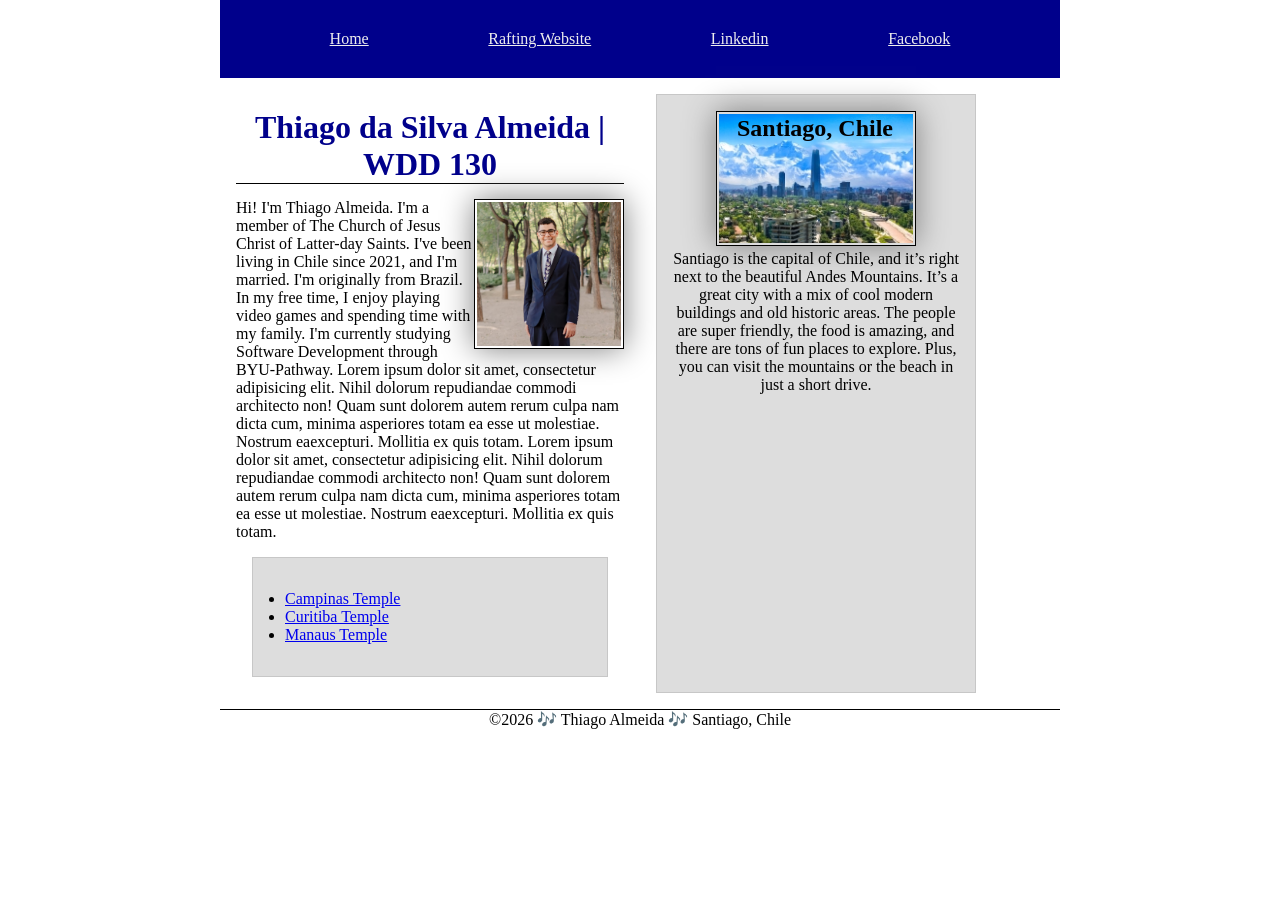
<file: index.html>
<!DOCTYPE html>
<html lang="en">

<head>
    <meta charset="UTF-8">
    <meta name="viewport" content="width=device-width, initial-scale=1.0">
    <title>Thiago da Silva Almeida | WDD 130 </title>
    <meta name="description"
      content="Thiago Almeida, This is my assignment homepage. I use it to practice my web development skills.">
    <meta name="author" content="Thiago da Silva Almeida">
    <link rel="stylesheet" href="styles/styles.css">
</head>

<body>
    <header>
        <nav>
            <a href="#">Home</a>
            <a href="https://thiagoalmeida001.github.io/wdd130/wwr/about.html">Rafting Website</a>
            <a href="https://www.linkedin.com/in/thiagodasilvaalmeida">Linkedin</a>
            <a href="https://www.facebook.com/AlmeidaThiagodaSilva">Facebook</a>
        </nav>
    </header>
    <div class="grid">
        <main>
            <h1>Thiago da Silva Almeida | WDD 130</h1>
            <img src="images/profile.jpg" alt="Thiago profile" width="200">
            <p>Hi! I'm Thiago Almeida. I'm a member of The Church of Jesus Christ of Latter-day
                Saints.
                I've been living in Chile since 2021, and I'm married. I'm originally from Brazil.
                In my
                free time, I enjoy playing video games and spending time with my family. I'm
                currently
                studying Software Development through BYU-Pathway.
                Lorem ipsum dolor sit amet, consectetur adipisicing elit. Nihil dolorum repudiandae
                commodi architecto
                non! Quam sunt dolorem autem rerum culpa nam dicta cum, minima asperiores totam ea
                esse
                ut molestiae.
                Nostrum eaexcepturi. Mollitia ex quis totam.
                Lorem ipsum dolor sit amet, consectetur adipisicing elit. Nihil dolorum repudiandae
                commodi architecto
                non! Quam sunt dolorem autem rerum culpa nam dicta cum, minima asperiores totam ea
                esse
                ut molestiae.
                Nostrum eaexcepturi. Mollitia ex quis totam.
            </p>

            <ul class="box right-space">
                <li><a
                      href="https://newsroom.churchofjesuschrist.org/article/campinas-brazil-temple">Campinas
                        Temple</a></li>
                <li><a
                      href="https://newsroom.churchofjesuschrist.org/article/curitiba-brazil-temple">Curitiba
                        Temple</a></li>
                <li><a href="https://newsroom.churchofjesuschrist.org/article/manaus-brazil-temple">Manaus
                        Temple</a></li>
            </ul>
        </main>
        <aside class="box">
            <h2>Santiago, Chile</h2>
            <img src="images/chile.jpg" alt="Aerial view of Santiago, Chile" width="200">
            <p>Santiago is the capital of Chile, and it’s right next to the beautiful Andes
                Mountains.
                It’s a great
                city with a mix of cool modern buildings and old historic areas. The people are
                super
                friendly, the
                food is amazing, and there are tons of fun places to explore. Plus, you can visit
                the
                mountains or
                the beach in just a short drive.</p>
        </aside>

    </div>
    <footer>
        <p>&copy;2026 🎶 Thiago Almeida 🎶 Santiago, Chile</p>
    </footer>
</body>

</html>
</file>
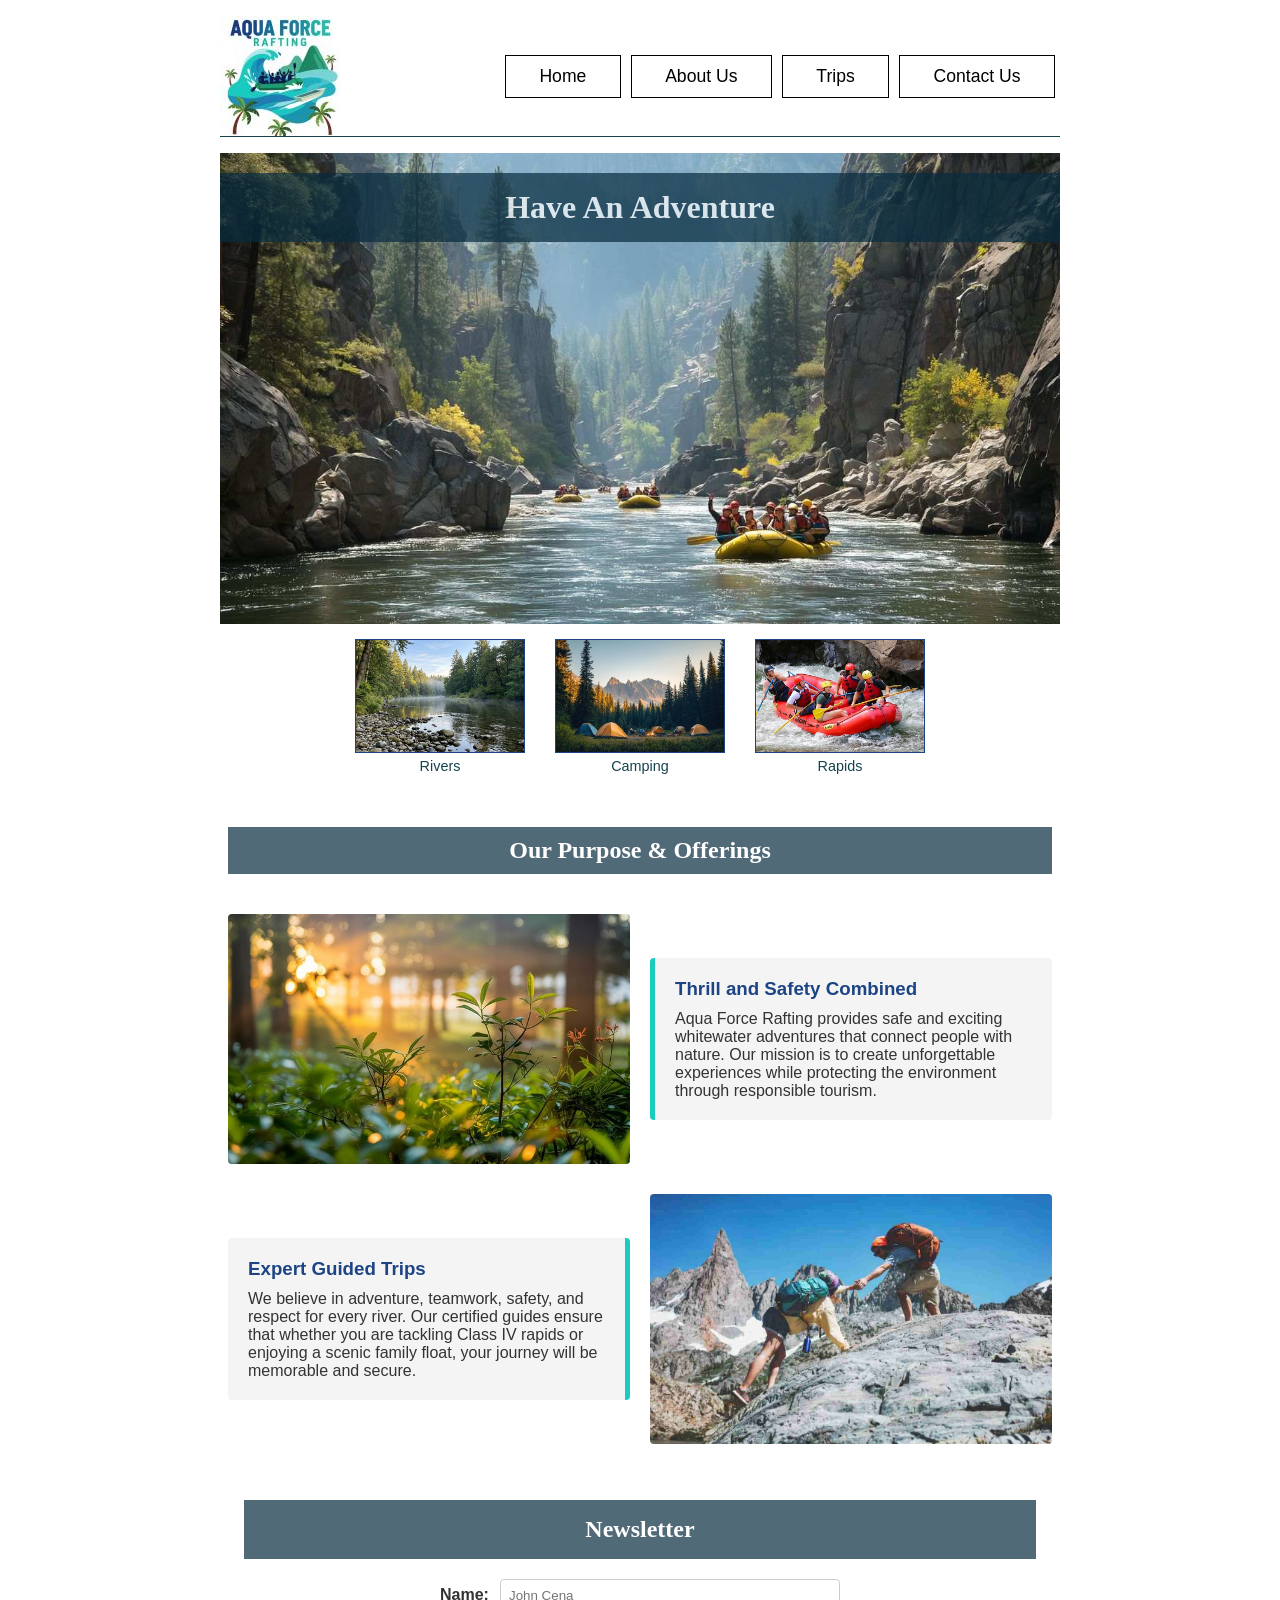
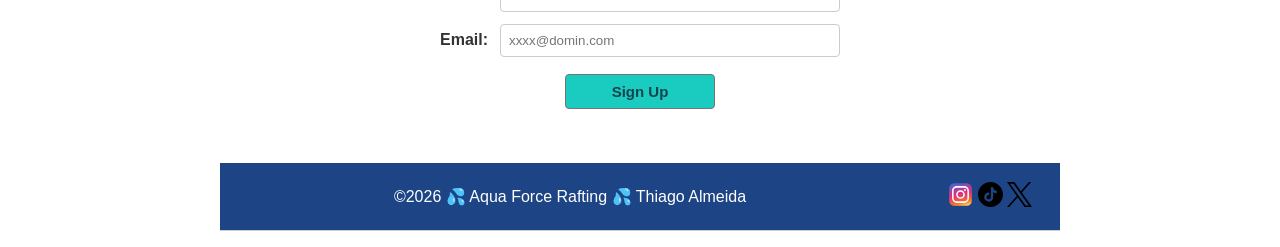
<file: wwr/index.html>
<!DOCTYPE html>
<html lang="en">

<head>
    <meta charset="UTF-8">
    <meta name="viewport" content="width=device-width, initial-scale=1.0">
    <title>Home</title>
    <meta name="description" content="Home page from my Aqua Force Rafting Site Project. ">
    <meta name="author" content="Thiago da Silva Almeida">
    <link rel="stylesheet" href="styles/rafting.css">
</head>

<body>
    <header>
        <img src="images/logo.jpg" alt="Aqua Force Rafting logo">
        <nav>
            <ul class="navigation">
                <li><a href="index.html">Home</a></li>
                <li><a href="about.html">About Us</a></li>
                <li><a href="trips.html">Trips</a></li>
                <li><a href="contact.html">Contact Us</a></li>
            </ul>
        </nav>
    </header>
    <main>
        <div class="hero">
            <img src="images/hero2.jpg" alt="Rafting img">
            <h1 class="h1_about">Have An Adventure</h1>
        </div>
        <div>
            <div class="imagens-container">
                <figure>
                    <img src="images/fig001.jpg"
                      alt="Team paddling through intense white water rapids">
                    <figcaption>Rivers</figcaption>
                </figure>
                <figure>
                    <img src="images/fig002.jpg"
                      alt="Group of people rafting together on a fast river">
                    <figcaption>Camping</figcaption>
                </figure>
                <figure>
                    <img src="images/fig3.jpg"
                      alt="Red rafting boat navigating a turbulent river curve">
                    <figcaption>Rapids</figcaption>
                </figure>
            </div>

        </div>
        <section class="grid-purpose">
            <h2>Our Purpose & Offerings</h2>

            <div class="grid-row">
                <img src="images/natural.jpg" alt="Rafting adventure in the canyons">
                <div class="grid-text">
                    <h3>Thrill and Safety Combined</h3>
                    <p>Aqua Force Rafting provides safe and exciting whitewater adventures that
                        connect
                        people with nature. Our mission is to create unforgettable experiences while
                        protecting the environment through responsible tourism.</p>
                </div>
            </div>

            <div class="grid-row reverse">
                <div class="grid-text">
                    <h3>Expert Guided Trips</h3>
                    <p>We believe in adventure, teamwork, safety, and respect for every river. Our
                        certified
                        guides ensure that whether you are tackling Class IV rapids or enjoying a
                        scenic
                        family float, your journey will be memorable and secure.</p>
                </div>
                <img src="images/fig003.jpg" alt="Rafting team teamwork">
            </div>
        </section>
        <section class="newsletter">
            <h2>Newsletter</h2>
            <div>
                <form>
                    <div>
                        <label for="fullname">Name:</label>
                        <input type="text" id="fullname" name="fullname" placeholder="John Cena"
                          required>
                    </div>

                    <div>

                        <label for="useremail">Email:</label>
                        <input type="email" id="useremail" name="useremail"
                          placeholder="xxxx@domin.com" required>
                    </div>
                    <button type="submit">Sign Up</button>
                </form>
            </div>
        </section>

    </main>
    <footer>
        <p>&copy;2026 💦 Aqua Force Rafting 💦 Thiago Almeida</p>
        <nav class="socialmedia">
            <a href="https://www.instagram.com/">
                <img src="images/instagram-square.svg" alt="Instagram Icon">
            </a>
            <a href="https://www.tiktok.com/">
                <img src="images/tictok-bw.svg" alt="Tiktok Icon">
            </a>
            <a href="https://x.com">
                <img src="images/x-bw.svg" alt="X Icon">
            </a>
        </nav>
    </footer>
</body>

</html>
</file>
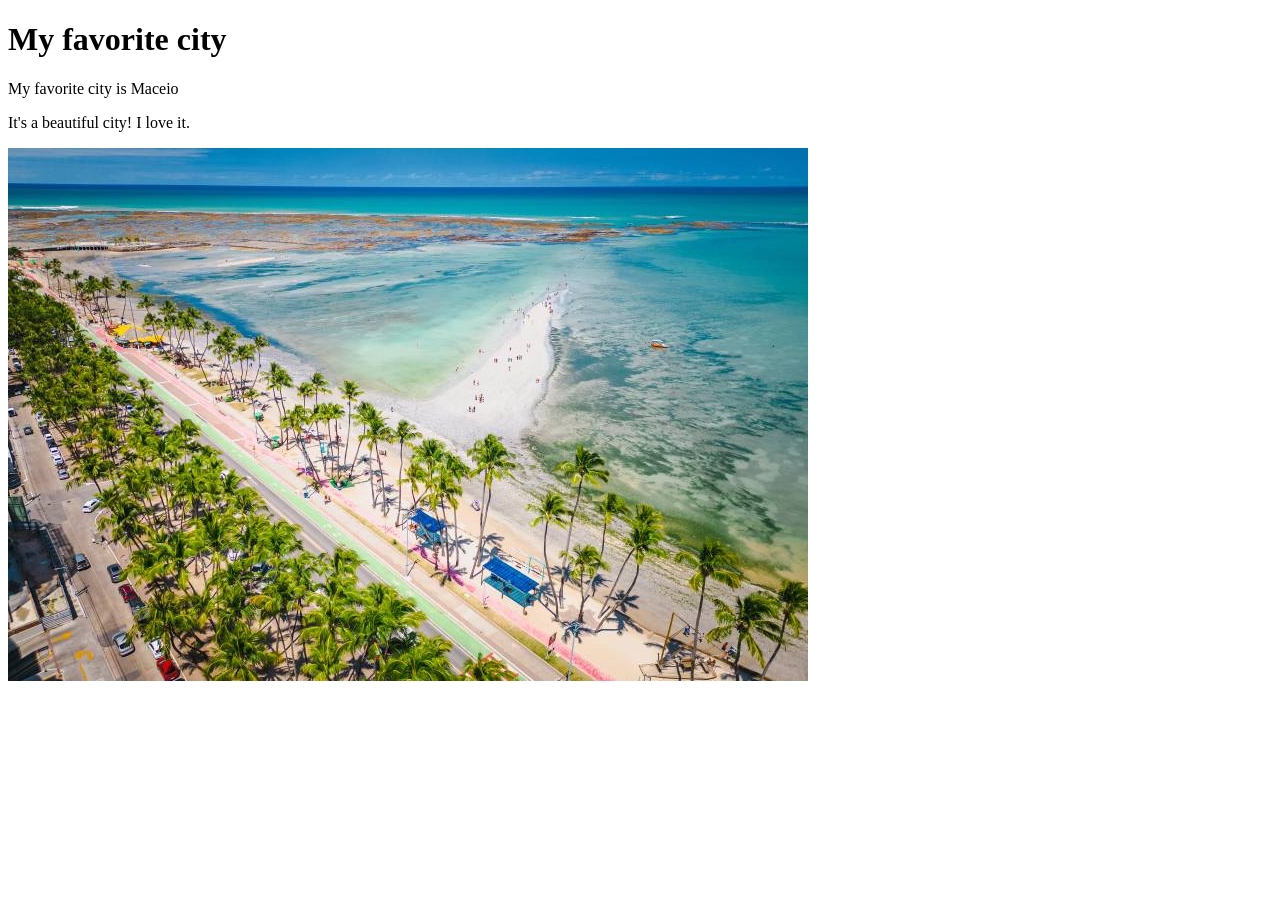
<file: week01/favorite-city.html>
<!DOCTYPE html>
<html lang="en">
<head>
    <meta charset="UTF-8">
    <meta name="viewport" content="width=device-width, initial-scale=1.0">
    <title>My favorite city</title>
</head>
<body>
    <h1>My favorite city</h1>
    <p>My favorite city is Maceio</p>
    <p>It's a beautiful city! I love it.</p>
    <img src="images/maceio-beach.jpg" alt="The Maceio beach">
</body>
</html>
</file>
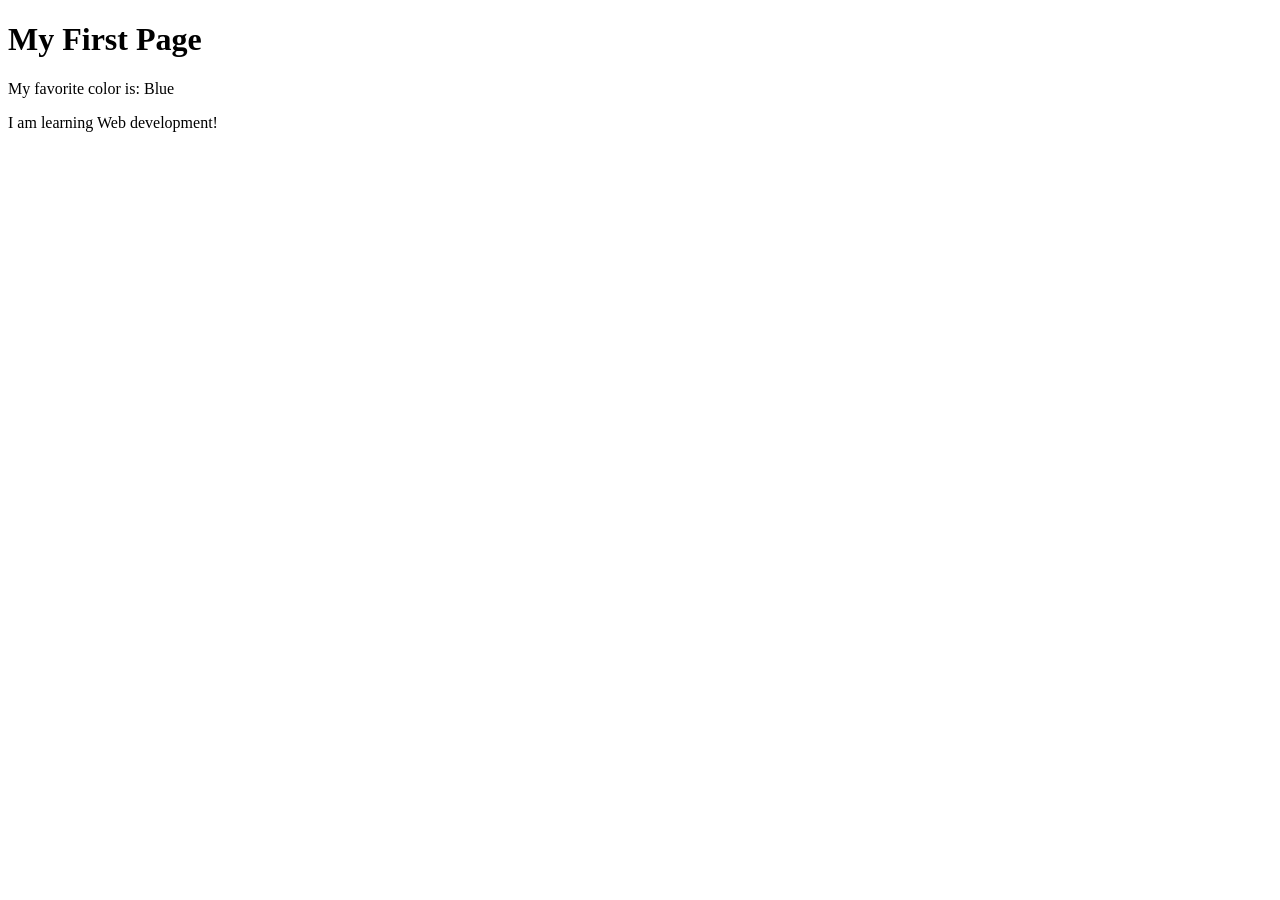
<file: week01/first-page.html>
<!DOCTYPE html>
<html lang="en">
<head>
    <meta charset="UTF-8">
    <meta name="viewport" content="width=device-width, initial-scale=1.0">
    <title>My First Page</title>
</head>
<body>
    <h1>My First Page</h1>
    <p>My favorite color is: Blue</p>
    <p>I am learning Web development!</p>
</body>
</html>
</file>
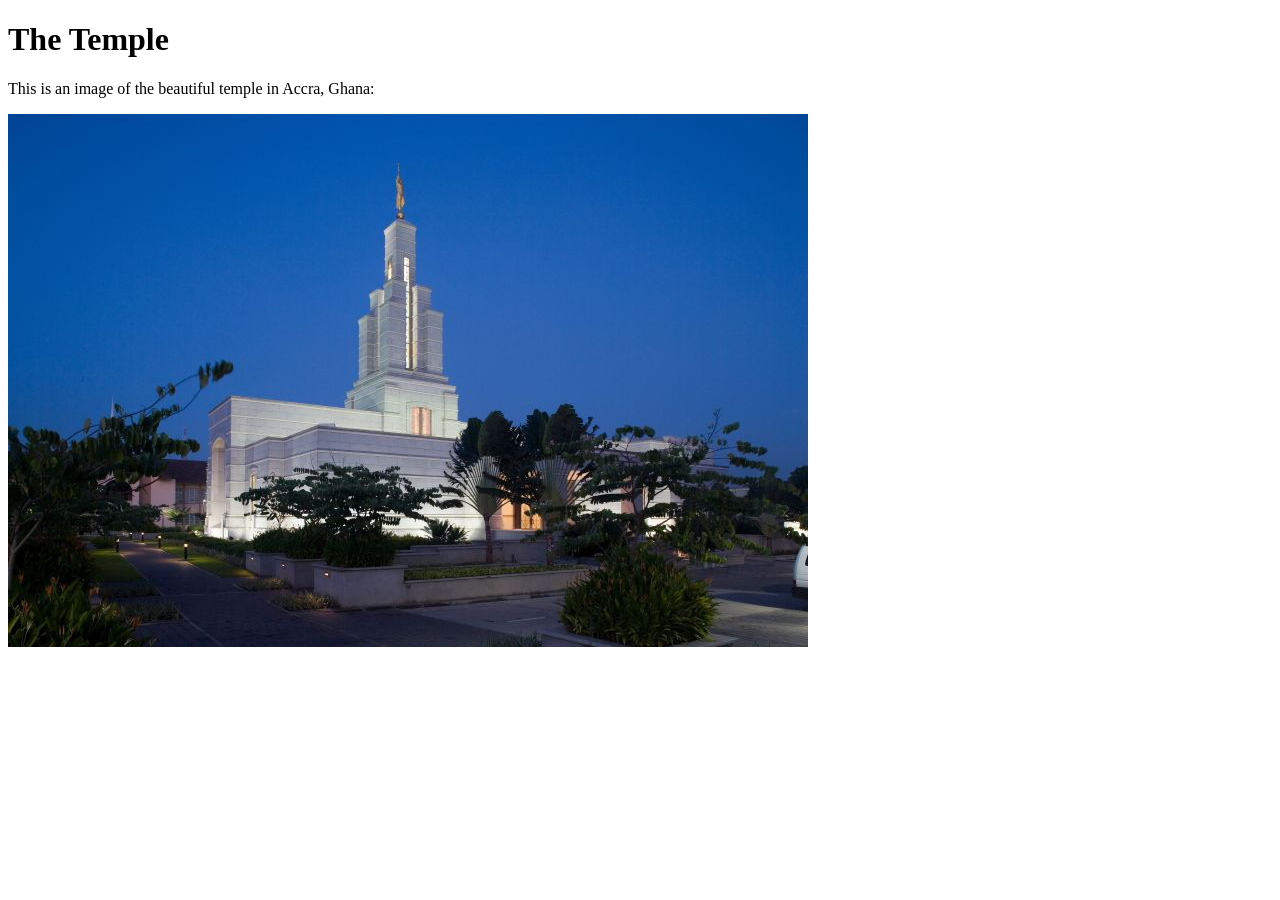
<file: week01/images-solution.html>
<!DOCTYPE html>
<html lang="en">
<head>
    <meta charset="UTF-8">
    <meta name="viewport" content="width=device-width, initial-scale=1.0">
    <title>Temple Image</title>
</head>
<body>
    <h1>The Temple</h1>
    <p>This is an image of the beautiful temple in Accra, Ghana:</p>
    <img src="images/temple-small.jpg" alt="The Accra Ghana Temple">
    
</body>
</html>
</file>
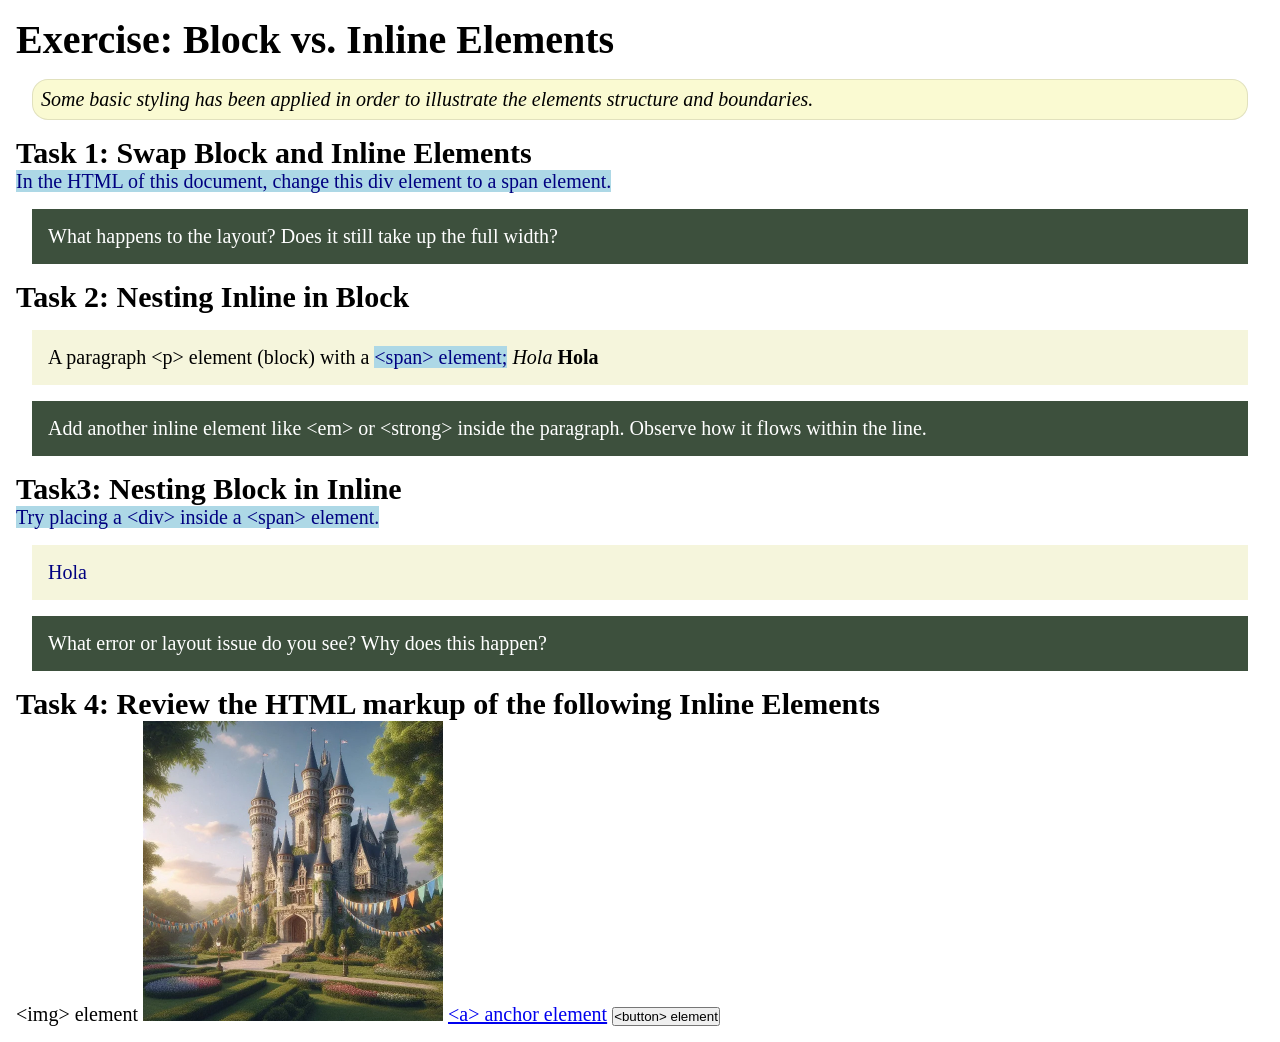
<file: week02/block-vs-inline.html>
<!DOCTYPE html>
<html lang="en">

<head>
    <meta charset="UTF-8">
    <meta name="viewport" content="width=device-width, initial-scale=1.0">
    <title>Exercise: Block vs. Inline Elements</title>
    <link rel="stylesheet" href="styles/block-vs-inline.css">
</head>

<body>
    <main>
        <h1>Exercise: Block vs. Inline Elements</h1>
        <p class="note">Some basic styling has been applied in order to illustrate the elements structure and
            boundaries.</p>

        <h2>Task 1: Swap Block and Inline Elements</h2>
        <span>In the HTML of this document, change this div element to a span element.</span>

        <p class="question">What happens to the layout? Does it still take up the full width?</p>

        <h2>Task 2: Nesting Inline in Block</h2>
        <p>A paragraph &lt;p&gt; element (block) with a <span>&lt;span&gt; element;</span>
        <em> Hola </em> <strong> Hola</strong></p>
        <p class="question">Add another inline element like &lt;em&gt; or &lt;strong&gt; inside the paragraph. Observe
            how it flows within the line.</p>

        <h2>Task3: Nesting Block in Inline</h2>
        <span>Try placing a &lt;div&gt; inside a &lt;span&gt; element.
            <div> Hola</div>
        </span>
            <p class="question">What error or layout issue do you see? Why does this happen?</p>


            <h2>Task 4: Review the HTML markup of the following Inline Elements</h2>
        &lt;img&gt; element
        <img src="images/castle.webp" alt="placeholder image (images are inline)" width="300" height="300">
        <a href="https://churchofjesuschrist.org">&lt;a&gt; anchor element</a>
        <button type="button">&lt;button&gt; element</button>
    </main>
</body>

</html>
</file>
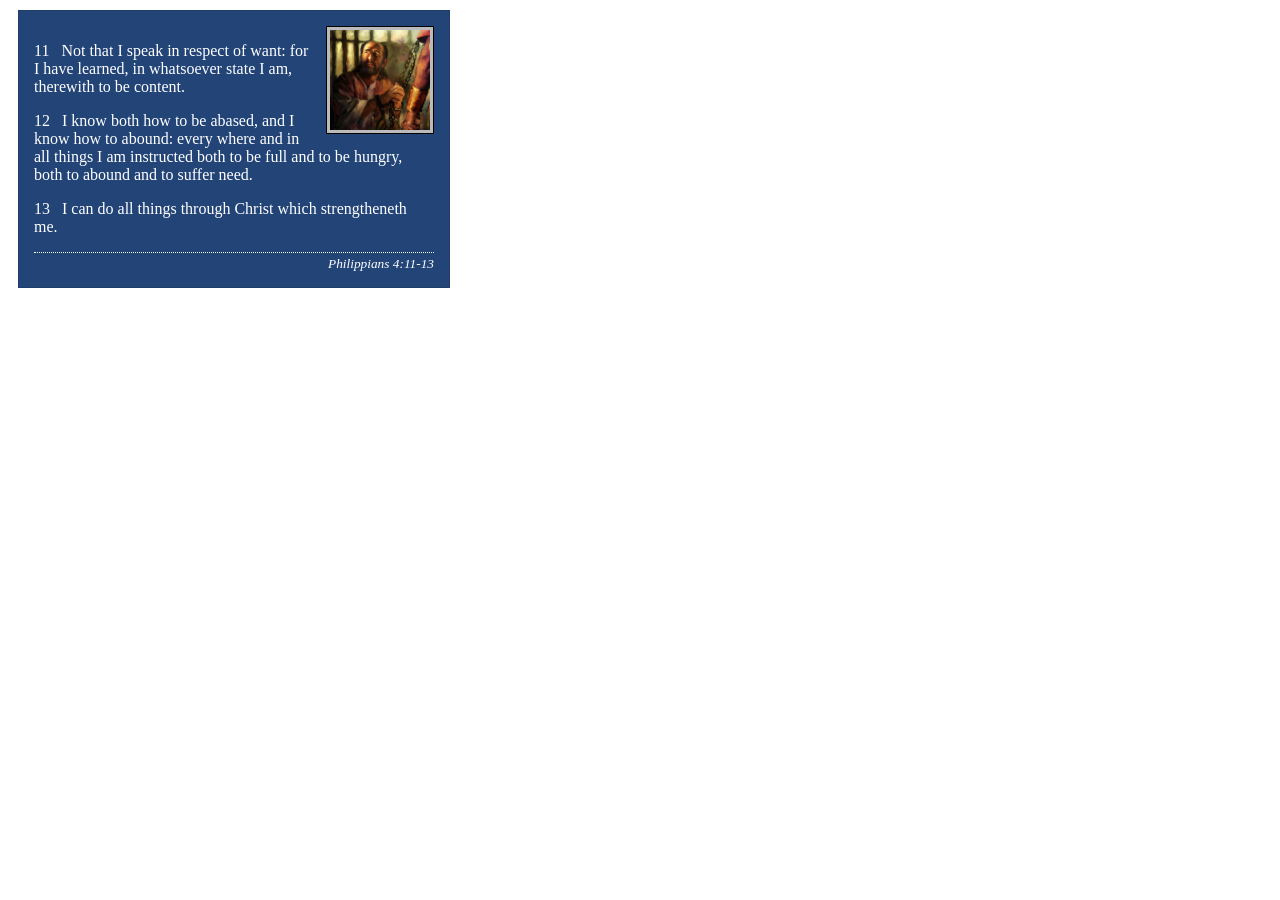
<file: week02/box-model-solution.html>
<!DOCTYPE html>
<html lang="en">
<head>
    <meta charset="UTF-8">
    <meta name="viewport" content="width=device-width, initial-scale=1.0">
    <title>Box Model Activity</title>
    <link rel="stylesheet" href="styles/box-model-solution.css">
</head>
<body>
    <main>
        <div class="callout">
            <img src="images/apostle-paul-imprisoned.webp" alt="Paul the Apostle - Imprisoned in Rome" width="200" height="200">
            <blockquote>
                <p>11 &nbsp; Not that I speak in respect of want: for I have learned, in whatsoever state I am, therewith to be content.</p>
                <p>12 &nbsp; I know both how to be abased, and I know how to abound: every where and in all things I am instructed both to be full and to be hungry, both to abound and to suffer need.</p>
                <p>13 &nbsp; I can do all things through Christ which strengtheneth me.</p>
            </blockquote>
            <cite>Philippians 4:11-13</cite>
        </div>
    </main>
</body>
</html>
</file>
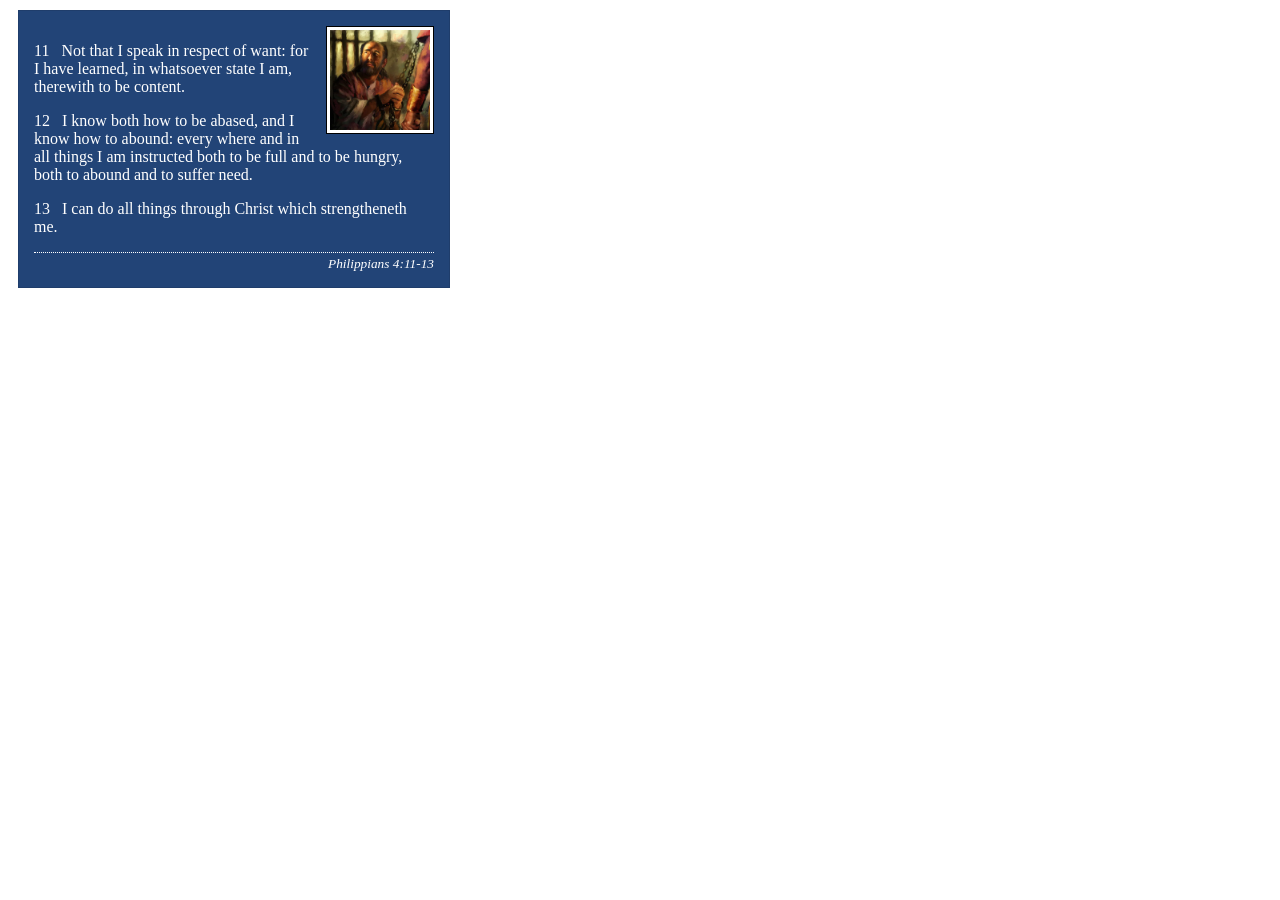
<file: week02/box-model.html>
<!DOCTYPE html>
<html lang="en">
<head>
    <meta charset="UTF-8">
    <meta name="viewport" content="width=device-width, initial-scale=1.0">
    <title>Box Model Activity</title>
    <link rel="stylesheet" href="styles/box-model.css">
</head>
<body>
    <main>
        <div class="callout">
            <img src="images/apostle-paul-imprisoned.webp" alt="Paul the Apostle - Imprisoned in Rome" width="200" height="200">
            <blockquote>
                <p>11 &nbsp; Not that I speak in respect of want: for I have learned, in whatsoever state I am, therewith to be content.</p>
                <p>12 &nbsp; I know both how to be abased, and I know how to abound: every where and in all things I am instructed both to be full and to be hungry, both to abound and to suffer need.</p>
                <p>13 &nbsp; I can do all things through Christ which strengtheneth me.</p>
            </blockquote>
            <cite>Philippians 4:11-13</cite>
        </div>
    </main>
</body>
</html>
</file>
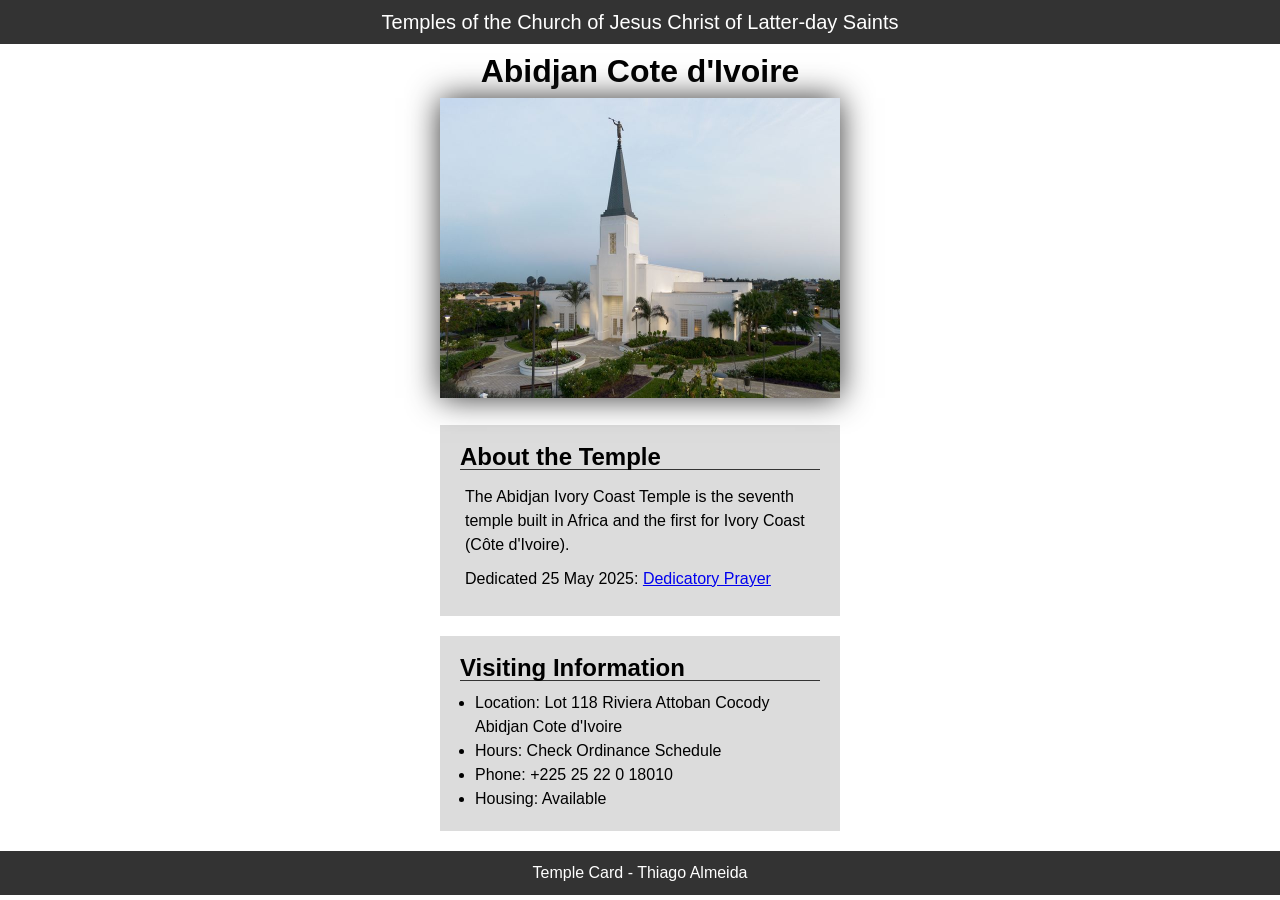
<file: week02/temple.html>
<!DOCTYPE html>
<html lang="en">

<head>
    <meta charset="UTF-8">
    <meta name="viewport" content="width=device-width, initial-scale=1.0">
    <title>Temple Card - Abidjan Cote d'Ivoire</title>
    <link rel="stylesheet" href="styles/temple.css">
</head>

<body>
    <header>
        <p>Temples of the Church of Jesus Christ of Latter-day Saints</p>
    </header>
    <main>
        <h1>Abidjan Cote d'Ivoire</h1>
        <picture>
            <img src="images/abidjan-ivory-coast.jpeg" alt="Abidjan Cote d'Ivoire Temple">
        </picture>
        <section>
            <h2>About the Temple</h2>
            <p>The Abidjan Ivory Coast Temple is the seventh temple built in Africa and the first for Ivory Coast (Côte
                d'Ivoire).</p>
            <p>Dedicated 25 May 2025: <a
                    href="https://www.churchofjesuschrist.org/temples/dedicatory-prayer/abidjan-ivory-coast-temple/2025-05-25?lang=eng"
                    target="_blank" rel="noopener noreferrer">Dedicatory Prayer</a></p>
        </section>
        <section>
            <h2>Visiting Information</h2>
            <ul>
                <li>Location: Lot 118 Riviera Attoban Cocody Abidjan Cote d'Ivoire</li>
                <li>Hours: Check Ordinance Schedule</li>
                <li>Phone: +225 25 22 0 18010</li>
                <li>Housing: Available</li>
            </ul>
        </section>
    </main>
    <footer>
        <p>Temple Card - Thiago Almeida </p>
    </footer>
</body>

</html>
</file>
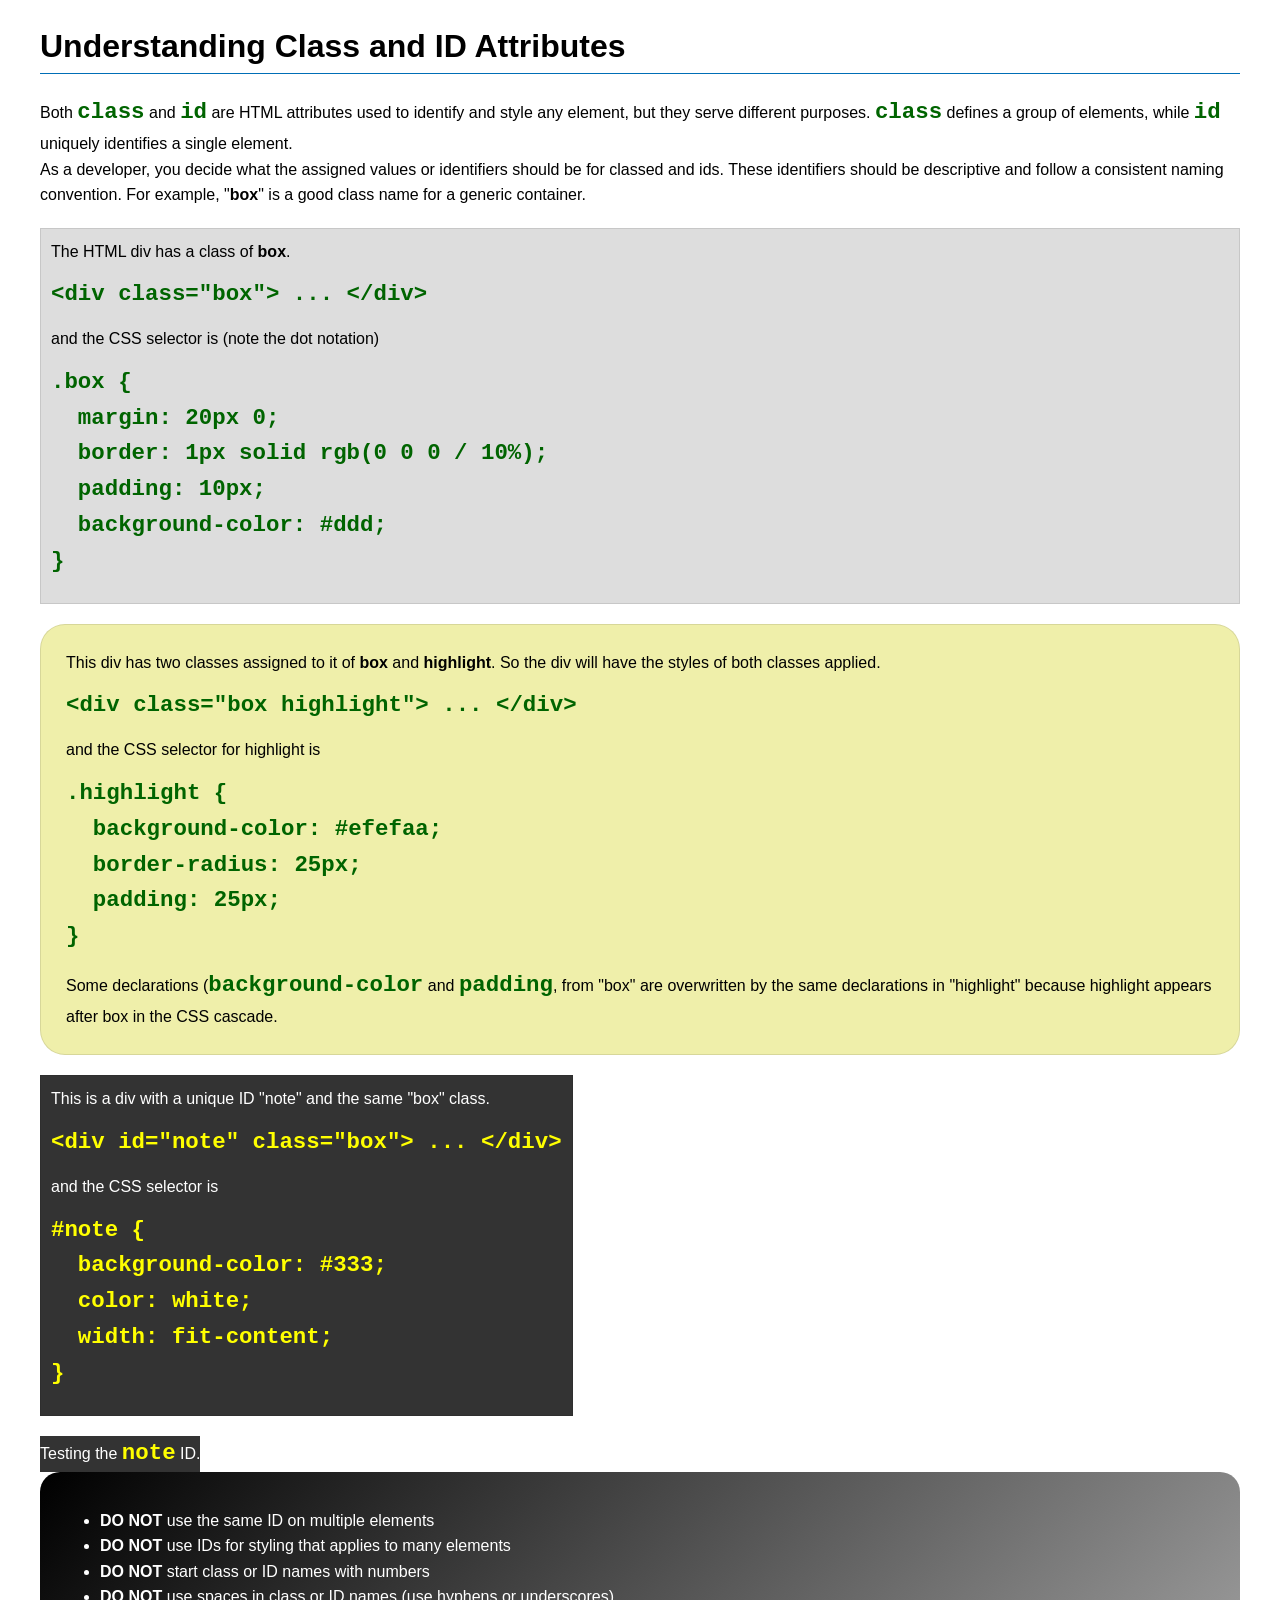
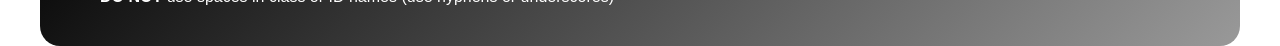
<file: week03/class-and-id.html>
<!DOCTYPE html>
<html lang="en">

<head>
    <meta charset="UTF-8">
    <meta name="viewport" content="width=device-width, initial-scale=1.0">
    <title>Class vs ID Attributes</title>
    <link rel="stylesheet" href="styles/class-and-id.css">
</head>

<body>
    <h1>Understanding Class and ID Attributes</h1>
    <p>Both <code>class</code> and <code>id</code> are HTML attributes used to identify and style any element, but they
        serve different purposes. <code>class</code> defines a group of elements, while <code>id</code> uniquely
        identifies a single element.</p>
    <p>As a developer, you decide what the assigned values or identifiers should be for classed and ids. These
        identifiers should be
        descriptive and follow a consistent naming convention. For example, "<strong>box</strong>" is a good class name
        for a generic container.</p>
    <div class="box">
        <p>The HTML div has a class of <strong>box</strong>.</p>
        <pre><code class="html">&lt;div class="box"&gt; ... &lt;/div&gt;</code></pre>
        and the CSS selector is (note the dot notation)
        <pre><code class="css">.box {
  margin: 20px 0;
  border: 1px solid rgb(0 0 0 / 10%);
  padding: 10px;
  background-color: #ddd; 
}</code></pre>
    </div>

    <div class="box highlight">
        <p>This div has two classes assigned to it of <strong>box</strong> and <strong>highlight</strong>. So the div
            will have the styles of both classes applied.</p>
        <pre><code class="html">&lt;div class="box highlight"&gt; ... &lt;/div&gt;</code></pre>
        and the CSS selector for highlight is
        <pre><code class="css">.highlight {
  background-color: #efefaa;
  border-radius: 25px;
  padding: 25px;
}</code></pre>
<p>Some declarations (<code>background-color</code> and <code>padding</code>, from "box" are overwritten by the same declarations in "highlight" because highlight appears after box in the CSS cascade.</p>
    </div>

    <div id="note" class="box">
        <p>This is a div with a unique ID "note" and the same "box" class.</p>
        <pre><code class="html">&lt;div id="note" class="box"&gt; ... &lt;/div&gt;</code></pre>
        and the CSS selector is
        <pre><code class="css">#note {
  background-color: #333;
  color: white;
  width: fit-content;
}</code></pre>
    </div>

    <div id="note">
        <p>Testing the <code>note</code> ID.</p>
    </div>



    <section id="best-practice">
        <ul>
            <li><strong>DO NOT</strong> use the same ID on multiple elements</li>
            <li><strong>DO NOT</strong> use IDs for styling that applies to many elements</li>
            <li><strong>DO NOT</strong> start class or ID names with numbers</li>
            <li><strong>DO NOT</strong> use spaces in class or ID names (use hyphens or underscores)</li>
        </ul>
    </section>




</body>

</html>
</file>
<file: styles/styles.css>
* {
    margin: 0;
    padding: 0;
    box-sizing: border-box;
}

:root {
    --white_color: #eee
}

nav {
    display: flex;
    justify-content: space-evenly;
    align-items: center;
    background-color: darkblue;
    padding: 10px;
}

main {
    max-width: 840px;
    padding: 1rem;
}

main img {
    width: 150px;
    height: auto;
    border: 1px solid black;
    padding: 2px;
    box-shadow: 0 0 30px gray;
    float: right;
}

nav a {
    color: var(--white_color);
    display: block;
    padding: 20px;
}

h1 {
    color: darkblue;
    border-bottom: 1px solid black;
    margin: 15px 0;
    text-align: center;
}

img {
    width: 150px;
    height: auto;
    border: 1px solid black;
    padding: 2px;
    box-shadow: 0 0 30px gray;
}

p {
    padding: 0;
}

aside {
    width: 20rem;
    text-align: center;
    position: relative;
}

aside h2 {
    position: absolute;
    top: 20px;
    left: 80px;
}

aside img {
    width: 200px;
    height: auto;
}

footer {
    margin-top: 15px;
    border-top: 1px solid #000;
    text-align: center;
}

/* Class selectors */

.box {
    margin: 1rem;
    border: 1px solid rgba(0 0 0 / 10%);
    padding: 1rem;
    background-color: #ddd;
    color: #000;
}

.right-space {
    padding: 2rem;
}

header,
footer,
.grid {
    max-width: 840px;
    margin: 0 auto;
}

.grid {
    display: grid;
    grid-template-columns: 1fr 1fr;
}
</file>
<file: wwr/styles/rafting.css>
:root {
    --primary-color: #1ACCBF;
    --secondary-color: #1D4484;
    --accent1-color: #082c3f;
    --accent2-color: #15434e;
    --heading-font: "Times New Roman", "Georgia", serif;
    --body-font: Arial, Helvetica, sans-serif;
}

* {
    margin: 0;
    padding: 0;
    box-sizing: border-box;
}

body {
    font-family: var(--body-font);
    color: var(--accent2-color);
}

header,
main,
footer {
    width: 840px;
    margin: 0 auto;
}

header {
    margin: 1rem auto;
    display: grid;
    grid-template-columns: 1fr 2fr;
    align-items: center;
    border-bottom: 1px solid var(--accent2-color);
    max-width: 1000px;
}

.navigation {
    display: flex;
    list-style: none;
}

.navigation li {
    flex: 1 1 auto;
    margin: 0 5px;
}

.navigation a {
    display: block;
    color: #000;
    padding: 10px 20px;
    text-decoration: none;
    font-size: 1.1rem;
    border: 1px solid #000;
    background-color: #fff;
    text-align: center;
}

.navigation a:hover {
    color: var(--accent2-color);
    text-decoration: underline;
}

h1,
h2 {
    font-family: var(--heading-font);
    color: var(--primary-color);
}

p,
section,
article {
    margin: 16px;
    padding: 8px;
}

.imagens-container {
    display: flex;
    flex-direction: row;
    justify-content: center;
    align-items: flex-start;
    gap: 20px;
    width: 100%;
    max-width: 760px;
    margin: 10px auto 20px auto;
}

figure {
    display: flex;
    flex-flow: column;
    padding: 5px;
    width: 180px;
    flex: 0 1 auto;
    margin: 0;
}

figure img {
    width: 100%;
    height: auto;
    display: block;
    border: thin var(--secondary-color) solid;
}

figure figcaption {
    text-align: center;
    font-size: 0.9rem;
    padding-top: 5px;
}

footer {
    background-color: var(--secondary-color);
    color: #fff;
    margin: 1rem auto;
    display: grid;
    grid-template-columns: 5fr 1fr;
    align-items: center;
    text-align: center;
    border-bottom: 1px solid #ccc;
    max-width: 1000px;
}

.socialmedia a {
    text-decoration: none;
}

.socialmedia img {
    height: 25px;
    width: auto;
}

.hero {
    position: relative;
}

.hero img {
    display: block;
    width: 100%;
    height: auto;
}

.h1_about {
    position: absolute;
    top: 20px;
    width: 100%;
    padding: 16px;
    text-align: center;
    opacity: 0.7;
    background-color: var(--accent1-color);
    color: #fff;
}

.hero article {
    position: absolute;
    margin: auto;
    bottom: 1px;
    width: 100%;
    text-align: left;
    opacity: 0.7;
    background-color: var(--accent1-color);
    color: #fff;
}

.hero article img {
    float: right;
    width: 125px;
}

h2 {
    width: 100%;
    padding: 16px;
    text-align: center;
    opacity: 0.7;
    background-color: var(--accent1-color);
    color: #fff;
}

.history-container {
    display: flex;
    align-items: center;
    justify-content: space-between;
    gap: 20px;
}

.history-container p {
    flex: 1;
    margin: 10px;
    padding: 10px;
}

.history-img {
    width: 120px;
    height: auto;
}

.contact_us h1 {
    width: 100%;
    padding: 1px;
    text-align: center;
    opacity: 0.7;
    background-color: #fff;
    color: #000;
}

.contact_us p {
    margin: 5px;
    padding: 0;
    font-size: 1em;
    color: #000;
    text-align: center;
}

.grid {
    display: grid;
    grid-template-columns: 1fr 1fr;
    gap: 30px;
    margin: 25px;
}

iframe {
    width: 100%;
    height: 360px;
    border: 0;
}

.form-row {
    display: flex;
    align-items: center;
    justify-content: space-between;
    gap: 15px;
    margin: 10px;
}

.form-row label {
    width: 80px;
    font-size: 15px;
    color: #333;

}

.form-row input {
    flex: 1;
    padding: 8px;
    border: 1px solid #757575;
    border-radius: 3px;
}

.radio-container {
    display: flex;
    justify-content: space-between;
    margin: 10px;
}

.radio-title {
    width: 80px;
    font-size: 15px;
    color: #333;
    line-height: 1.2;
    align-content: center;
}

.radio-options {
    flex: 1;
    display: flex;
    flex-direction: column;
    gap: 10px;
}

.radio-options label {
    display: flex;
    align-items: center;
    gap: 8px;
    cursor: pointer;
    font-size: 15px;
}

.form-row-vertical {
    display: flex;
    flex-direction: column;
    gap: 5px;
    margin: 10px;
}

.form-row-vertical label {
    font-size: 15px;
}

.form-row-vertical textarea {
    width: 100%;
    padding: 8px;
    border: 1px solid #757575;
    border-radius: 3px;
    resize: vertical;
}

.checkbox-row {
    display: flex;
    align-items: center;
    gap: 8px;
    font-size: 14px;
    margin: 10px;
}

.checkbox-row input {
    width: 16px;
    height: 16px;
}

button {
    width: 95%;
    padding: 10px;
    background-color: var(--primary-color);
    border: 1px solid #757575;
    border-radius: 3px;
    cursor: pointer;
    font-size: 15px;
    margin: 10px;
}

button:hover {
    background-color: var(--accent2-color);
    color: #ffffff;
}

.banner-container {
    position: relative;
    width: 100%;
    max-width: 900px;
    margin: 40px auto;
    background-color: var(--accent2-color);
    padding: 40px;
}

.banner-image {
    display: block;
    width: 70%;
    height: auto;
    box-shadow: 0 4px 15px rgba(0, 0, 0, 0.2);
}

.banner-overlay {
    position: absolute;
    top: 50%;
    right: 20px;
    transform: translateY(-50%);
    width: 45%;
    background-color: var(--accent1-color);
    color: #ffffff;
    padding: 30px;
    box-shadow: 5px 5px 20px rgba(0, 0, 0, 0.3);
    text-align: center;
}

.banner-overlay h2 {
    font-family: var(--body-font);
    font-size: 1.5rem;
    margin-bottom: 15px;
    font-weight: normal;
}

.banner-overlay p {
    font-size: 0.95rem;
    line-height: 1.5;
    margin-bottom: 20px;
}

.banner-button {
    display: inline-block;
    background-color: var(--primary-color);
    color: var(--accent2-color);
    text-decoration: none;
    padding: 10px 25px;
    font-size: 0.9rem;
    font-weight: bold;
    transition: background-color 0.2s ease;
}

.banner-button:hover {
    background-color: var(--accent2-color);
    color: #ffffff;
}

.newsletter form {
    display: flex;
    flex-direction: column;
    align-items: center;
    gap: 12px;
    margin: 20px auto;
    width: 100%;
    max-width: 400px;
}

.newsletter form div {
    display: flex;
    align-items: center;
    width: 100%;
}

.newsletter form label {
    width: 60px;
    font-weight: bold;
    color: #333;
}

.newsletter form input[type="text"],
.newsletter form input[type="email"] {
    flex: 1;
    padding: 8px;
    border: 1px solid #ccc;
    border-radius: 4px;
}

.newsletter form button {
    width: 150px;
    padding: 8px 16px;
    background-color: var(--primary-color);
    color: var(--accent2-color);
    border: 1px solid #757575;
    border-radius: 4px;
    font-weight: bold;
    cursor: pointer;
    margin-top: 5px;
    transition: background-color 0.2s ease;
}

.newsletter form button:hover {
    background-color: var(--accent1-color);
    color: white;
}

.newsletter-section form {
    display: flex;
    flex-direction: column;
    align-items: center;
    gap: 12px;
    max-width: 400px;
    margin: 0 auto;
}

.newsletter-section .form-row {
    display: flex;
    align-items: center;
    justify-content: center;
    width: 100%;
    gap: 10px;
}

.grid-purpose {
    margin: 40px auto;
    display: flex;
    flex-direction: column;
    gap: 30px;
}

.grid-purpose h2 {
    text-align: center;
    background-color: var(--accent1-color);
    color: white;
    padding: 10px;
    margin-bottom: 10px;
}

.grid-row {
    display: grid;
    grid-template-columns: 1fr 1fr;
    gap: 20px;
    align-items: center;
}

.grid-row img {
    width: 100%;
    height: 250px;
    object-fit: cover;
    border-radius: 4px;
}

.grid-text {
    padding: 20px;
    background-color: #f4f4f4;
    border-left: 5px solid var(--primary-color);
    border-radius: 4px;
}

.grid-text h3 {
    color: var(--secondary-color);
    margin-bottom: 10px;
}

.grid-text p {
    margin: 0;
    padding: 0;
    color: #333;
    text-align: left;
}

.grid-row.reverse img {
    grid-column: 2;
}

.grid-row.reverse .grid-text {
    grid-column: 1;
    grid-row: 1;
    border-left: none;
    border-right: 5px solid var(--primary-color);
}

.trips-container {
    margin: 40px auto;
}

.trips-container h1,
.table-section h2 {
    text-align: center;
    color: #f4f4f4;
    margin-bottom: 20px;
}

.trip-h1 {
    width: 100%;
    padding: 16px;
    text-align: center;
    color: #000;
}

.trips-grid {
    display: grid;
    grid-template-columns: repeat(3, 1fr);
    gap: 25px;
}

.trip-card {
    background-color: #f9f9f9;
    border: 1px solid #e0e0e0;
    border-radius: 6px;
    padding: 15px;
    text-align: center;
}

.trip-card img {
    width: 100%;
    height: 180px;
    object-fit: cover;
    border-radius: 4px;
    margin-bottom: 12px;
}

.trip-card h3 {
    color: var(--accent1-color);
    margin-bottom: 8px;
}

.table-section {
    margin: 50px auto;
}

.trips-table {
    width: 100%;
    border-collapse: collapse;
    margin-top: 15px;
    font-size: 1rem;
}

.trips-table th,
.trips-table td {
    padding: 12px;
    text-align: left;
    border-bottom: 1px solid #ddd;
}

.trips-table th {
    background-color: var(--secondary-color);
    color: white;
}

.trips-table tr:hover {
    background-color: #f5f5f5;
}
</file>
<file: week02/styles/block-vs-inline.css>
* {
    margin: 0;
    padding: 0;
}

body {
    font-size: 20px;
    margin: 1rem;
}

p,
div {
    background-color: beige;
    margin: 1rem;
    padding: 1rem;
}

span {
    color: navy;
    background-color: lightblue;
}

code {
    margin: 0;
    padding: 0;
    color: green;
    font-size: 1.2rem;
}

.note {
    font-style: italic;
    background-color: lightgoldenrodyellow;
    border-radius: 1rem;
    border: 1px solid rgb(0 0 0 / 10%);
    margin: 1rem;
    padding: .5rem;
}

.question {
    background-color: #3d503d;
    color: #fff;
}
</file>
<file: week02/styles/box-model-solution.css>
.callout {
    max-width: 400px;
    margin: 10px;
    border: 1px solid rgba(0, 0, 0, .1);
    padding: 15px;
    background-color: #247;
    color: #fff;
}

.callout img {
    float: right;
    margin: 0 0 10px 15px;
    border: 1px solid #000;
    padding: 3px;
    background-color: #bbb;
    width: 100px;
    height: auto;

}

blockquote {
    margin: 0;
}

cite {
    display: block;
    border-top: 1px dotted #fff;
    padding-top: 3px;
    text-align: right;
    font-size: smaller;
}
</file>
<file: week02/styles/box-model.css>
.callout {
	max-width: 400px;
    margin: 10px;
    border: 1px solid rgba(0, 0, 0, .1);
    padding: 15px;
    background-color: #247;
    color: white;
}

.callout img {
	float: right;
    margin: 0 0 10px 15px;
    border: 1px solid black;
    padding: 3px;
    background-color: white;
    width: 100px;
    height: auto;
    
}

blockquote {
	margin: 0;
}

cite {
	display: block;
    border-top: 1px dotted white;
    padding-top: 3px;
    text-align: right;
    font-size: smaller;
}
</file>
<file: week02/styles/temple.css>
* {
    margin: 0;
    padding: 0;
}

body {
    font-family: Arial, Helvetica, sans-serif;
    line-height: 1.5rem;
}

header {
    background-color: #333333;
    color: white;
    padding: 10px;
    text-align: center;
    font-size: 20px;
}

h1 {
    text-align: center;
    margin: 15px 0;
}

main {
    width: 400px;
    margin: auto;
}

img {
    width: 100%;
    box-shadow: 0 0 30px #333333;
}

section {
    margin: 20px 0;
    background-color: #dcdcdc;
    padding: 20px;
}

section h2 {
    border-bottom: 1px solid #333333;
    margin-bottom: 10px;
}

section p {
    padding: 5px;
}

section ul {
    padding: 0 15px;
}

footer {
    background-color: #333333;
    color: white;
    padding: 10px;
    text-align: center;
    font-size: 16px;
}
</file>
<file: week03/styles/class-and-id.css>
body {
    font-family: Arial, sans-serif;
    line-height: 1.6;
    margin: 0;
    padding: 0 40px;
}

h1 {
    border-bottom: 1px solid rgb(0 110 182);
    padding-bottom: 0;
}



p {
    margin: 0;
}

code {
    color: darkgreen;
    font-weight: 700;
    font-size: 1.4rem;
}

/* Class examples - can be reused */

.box {
    margin: 20px 0;
    border: 1px solid rgb(0 0 0 / 10%);
    padding: 10px;
    background-color: #ddd; /* this is shorthand for #dddddd */
}

.highlight {
    background-color: #efefaa;
    border-radius: 25px;
    padding: 25px;
}

/* ID examples - should be unique */

#note {
    background-color: #333;
    color: white;
    width: fit-content;
}

#note code {
    color: yellow;
}

#best-practice {
    background: linear-gradient(135deg, #000 0%, #999 100%);
    color: white;
    border-radius: 20px;
    padding: 20px
}
</file>
